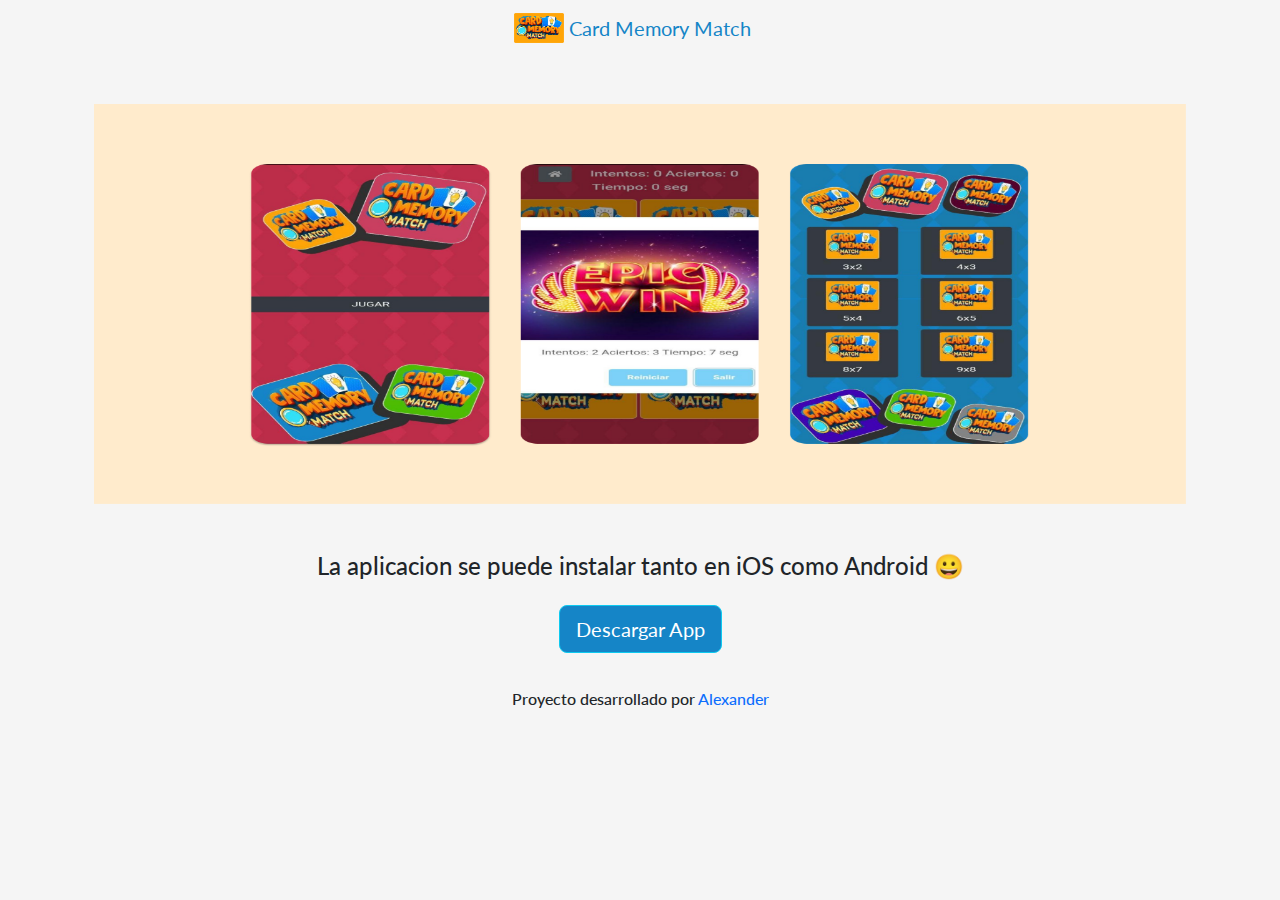
<file: src/bootstrap/memory-match/index.html>
<!DOCTYPE html>
<html lang="en">
  <head>
    <meta charset="UTF-8" />
    <meta http-equiv="X-UA-Compatible" content="IE=edge" />
    <meta name="viewport" content="width=device-width, initial-scale=1.0" />
    <link rel="shortcut icon" href="assets/1.png" type="image/x-icon" />
    <link
      href="https://cdn.jsdelivr.net/npm/bootstrap@5.0.0-beta2/dist/css/bootstrap.min.css"
      rel="stylesheet"
    />
    <link rel="stylesheet" href="style.css" />
    <title>Card Memory Match</title>
  </head>
  <body>
    <div class="container">
      <!-- navbar -->
      <nav class="navbar navbar-light">
        <div class="container-fluid d-flex justify-content-center">
          <a class="navbar-brand" href="#">
            <img
              src="assets/2.png"
              alt=""
              width="50"
              height="30"
              class="d-inline-block align-top"
            />
            <span class="typografy-color"> Card Memory Match </span>
          </a>
        </div>
      </nav>
    <!-- carousel -->
      <div class="container mt-5">
        <div
          id="carouselExampleCaptions"
          class="carousel slide"
          data-bs-ride="carousel"
        >
          <div class="carousel-inner">
            <div class="carousel-item active img">
              <img
                src="assets/carousel.png"
                class="d-block w-100"
                height="400px"
              />
            </div>
          </div>
        </div>
      </div>
      <div class="mt-5 text-center container">
        <h4 class="">
          La aplicacion se puede instalar tanto en iOS como Android &#128512
        </h4>
        <a href="https://drive.google.com/file/d/1fSmw7elI5g-L1Jnl7QCTwouwHS9pm_X9/view" target="_blank" class="btn btn-info btn-lg text-white mt-3">Descargar App</a>
      </div>
      <footer class="d-flex align-items-center justify-content-center">
        <h6>Proyecto desarrollado por <span><a href="https://github.com/g1alexander/" target="_blank" class="text-decoration-none">Alexander</a></span></h6>
      </footer>
    </div>

    <script src="https://cdn.jsdelivr.net/npm/bootstrap@5.0.0-beta2/dist/js/bootstrap.bundle.min.js"></script>
  </body>
</html>
</file>
<file: src/bootstrap/memory-match/style.css>
@import url("https://fonts.googleapis.com/css2?family=Lato&display=swap");
body {
  background: #f5f5f5;
  font-family: "Lato", sans-serif !important;
}

.typografy-color {
  color: #1585c7;
}

.btn-info {
  background: #1585c7 !important;
}
.img img {
  height: 400px !important;
}

footer {
  height: 100px;
}

@media screen and (max-width: 411px) {
  .img img {
    height: 300px !important;
  }
}
</file>
